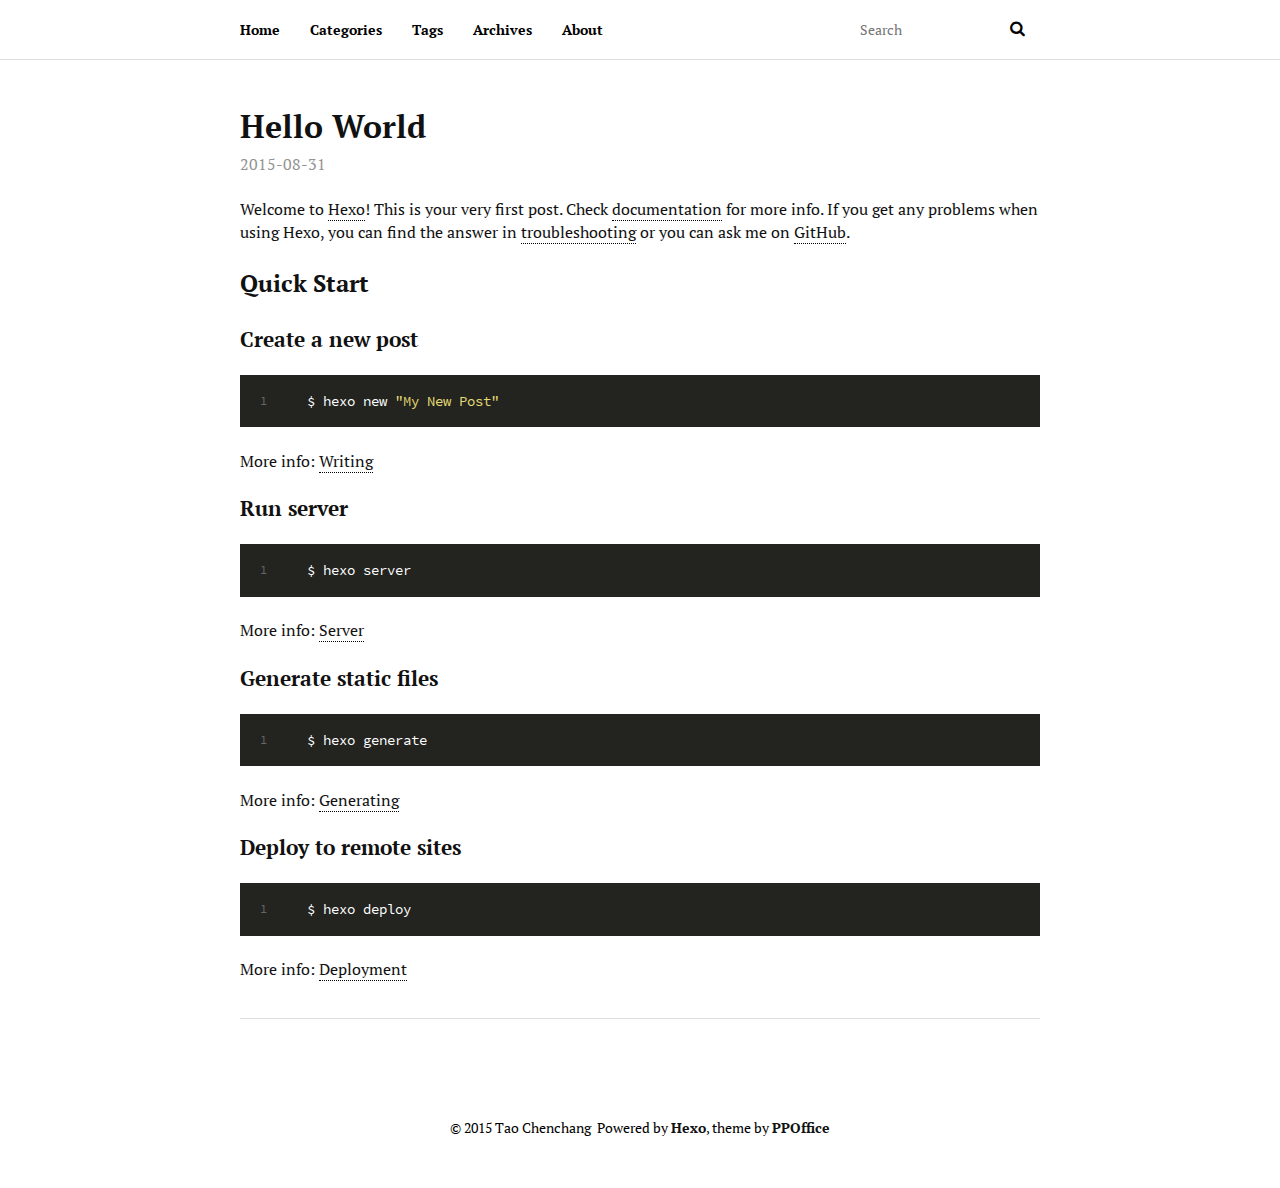
<file: index.html>
<!DOCTYPE html>
<html>
<head>
  <meta charset="utf-8">
  
  <title>Thinking in Code</title>
  <meta name="viewport" content="width=device-width, initial-scale=1, maximum-scale=1">
  <meta name="description">
<meta property="og:type" content="website">
<meta property="og:title" content="Thinking in Code">
<meta property="og:url" content="http://yoursite.com/index.html">
<meta property="og:site_name" content="Thinking in Code">
<meta property="og:description">
<meta name="twitter:card" content="summary">
<meta name="twitter:title" content="Thinking in Code">
<meta name="twitter:description">
  
  
    <link rel="icon" href="/favicon.png">
  
  <link href="/webfonts/ptserif/main.css" rel='stylesheet' type='text/css'>
  <link href="/webfonts/source-code-pro/main.css" rel="stylesheet" type="text/css">
  <link rel="stylesheet" href="/css/style.css" type="text/css">
  

</head>

<body>
  <div id="container">
    <header id="header">
  <div id="header-outer" class="outer">
    <div id="header-inner" class="inner">
      <a id="main-nav-toggle" class="nav-icon" href="javascript:;"></a>
      <a id="logo" class="logo" href="/"></a>
      <nav id="main-nav">
        
          <a class="main-nav-link" href="/">Home</a>
        
          <a class="main-nav-link" href="/categories">Categories</a>
        
          <a class="main-nav-link" href="/tags">Tags</a>
        
          <a class="main-nav-link" href="/archives">Archives</a>
        
          <a class="main-nav-link" href="/about">About</a>
        
      </nav>
      <nav id="sub-nav">
        <div id="search-form-wrap">
          <form action="//google.com/search" method="get" accept-charset="UTF-8" class="search-form"><input type="search" name="q" results="0" class="search-form-input" placeholder="Search"><button type="submit" class="search-form-submit">&#xF002;</button><input type="hidden" name="sitesearch" value="http://yoursite.com"></form>
        </div>
      </nav>
    </div>
  </div>
</header>
    <section id="main" class="outer">
      <article id="post-hello-world" class="article article-type-post" itemscope itemprop="blogPost">
  <div class="article-inner">
    
    
      <header class="article-header">
        
  
    <h1 itemprop="name">
      <a class="article-title" href="/2015/08/31/hello-world/">Hello World</a>
    </h1>
  

      </header>
    
    <div class="article-meta">
      <a href="/2015/08/31/hello-world/" class="article-date">
  <time datetime="2015-08-30T16:32:55.131Z" itemprop="datePublished">2015-08-31</time>
</a>
      
      
    </div>
    <div class="article-entry" itemprop="articleBody">
      
        <p>Welcome to <a href="http://hexo.io/" target="_blank" rel="external">Hexo</a>! This is your very first post. Check <a href="http://hexo.io/docs/" target="_blank" rel="external">documentation</a> for more info. If you get any problems when using Hexo, you can find the answer in <a href="http://hexo.io/docs/troubleshooting.html" target="_blank" rel="external">troubleshooting</a> or you can ask me on <a href="https://github.com/hexojs/hexo/issues" target="_blank" rel="external">GitHub</a>.</p>
<h2 id="Quick_Start">Quick Start</h2><h3 id="Create_a_new_post">Create a new post</h3><figure class="highlight bash"><table><tr><td class="gutter"><pre><span class="line">1</span><br></pre></td><td class="code"><pre><span class="line">$ hexo new <span class="string">"My New Post"</span></span><br></pre></td></tr></table></figure>
<p>More info: <a href="http://hexo.io/docs/writing.html" target="_blank" rel="external">Writing</a></p>
<h3 id="Run_server">Run server</h3><figure class="highlight bash"><table><tr><td class="gutter"><pre><span class="line">1</span><br></pre></td><td class="code"><pre><span class="line">$ hexo server</span><br></pre></td></tr></table></figure>
<p>More info: <a href="http://hexo.io/docs/server.html" target="_blank" rel="external">Server</a></p>
<h3 id="Generate_static_files">Generate static files</h3><figure class="highlight bash"><table><tr><td class="gutter"><pre><span class="line">1</span><br></pre></td><td class="code"><pre><span class="line">$ hexo generate</span><br></pre></td></tr></table></figure>
<p>More info: <a href="http://hexo.io/docs/generating.html" target="_blank" rel="external">Generating</a></p>
<h3 id="Deploy_to_remote_sites">Deploy to remote sites</h3><figure class="highlight bash"><table><tr><td class="gutter"><pre><span class="line">1</span><br></pre></td><td class="code"><pre><span class="line">$ hexo deploy</span><br></pre></td></tr></table></figure>
<p>More info: <a href="http://hexo.io/docs/deployment.html" target="_blank" rel="external">Deployment</a></p>

      
    </div>
  
  </div>
  
</article>


    </section>
    <footer id="footer">
  
  <div class="outer">
    <div id="footer-info" class="inner">
      &copy; 2015 Tao Chenchang&nbsp;
      Powered by <a href="http://hexo.io/" target="_blank">Hexo</a>, theme by <a href="http://github.com/ppoffice">PPOffice</a>
    </div>
  </div>
</footer>
    

<script src="/js/jquery.min.js"></script>


  <link rel="stylesheet" href="/fancybox/jquery.fancybox.css" type="text/css">
  <script src="/fancybox/jquery.fancybox.pack.js" type="text/javascript"></script>


<script src="/js/script.js" type="text/javascript"></script>
  </div>
</body>
</html>
</file>
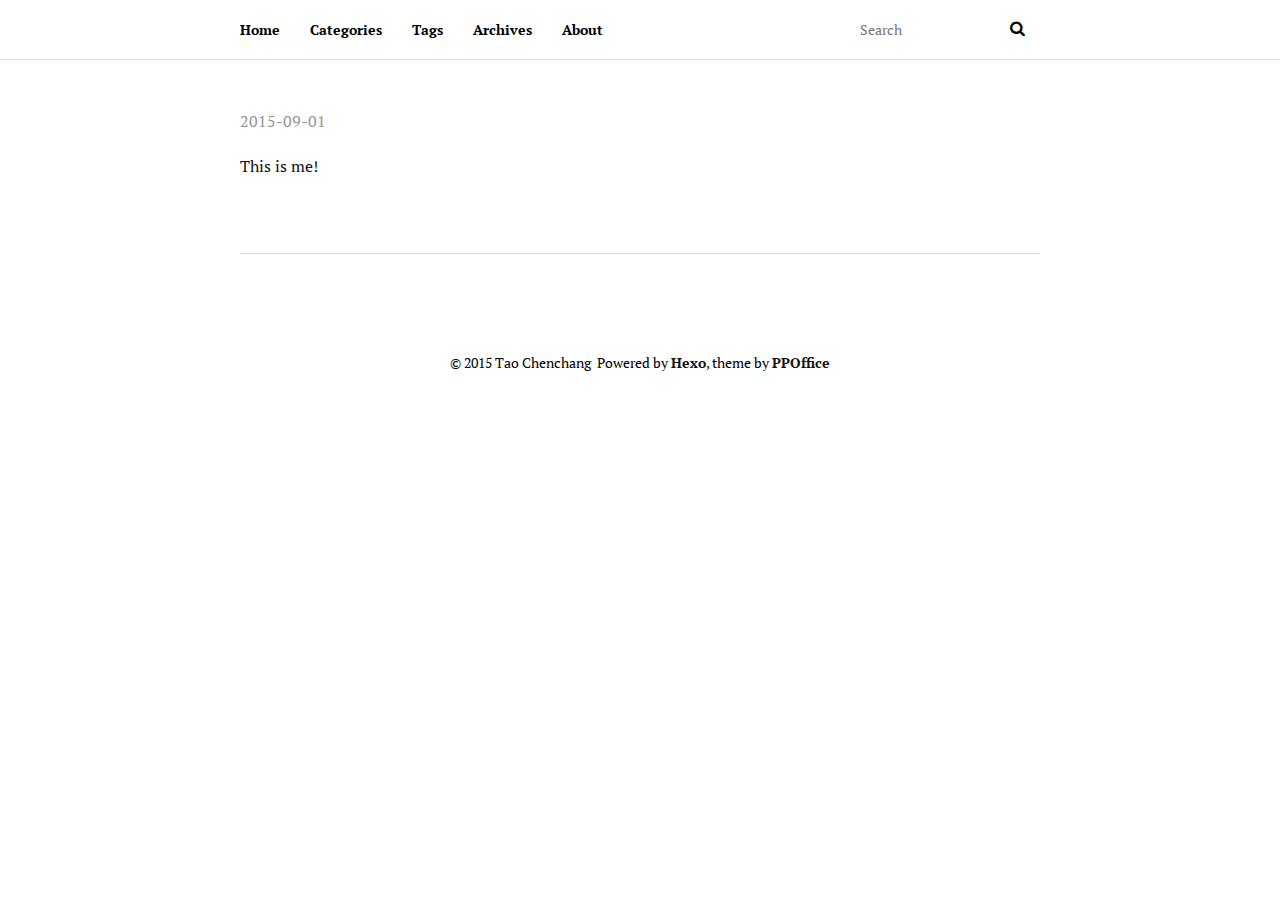
<file: about/index.html>
<!DOCTYPE html>
<html>
<head>
  <meta charset="utf-8">
  
  <title>Thinking in Code</title>
  <meta name="viewport" content="width=device-width, initial-scale=1, maximum-scale=1">
  <meta name="description" content="This is me!">
<meta property="og:type" content="website">
<meta property="og:title" content="Thinking in Code">
<meta property="og:url" content="http://yoursite.com/about/index.html">
<meta property="og:site_name" content="Thinking in Code">
<meta property="og:description" content="This is me!">
<meta property="og:updated_time" content="2015-08-31T16:13:01.079Z">
<meta name="twitter:card" content="summary">
<meta name="twitter:title" content="Thinking in Code">
<meta name="twitter:description" content="This is me!">
  
  
    <link rel="icon" href="/favicon.png">
  
  <link href="/webfonts/ptserif/main.css" rel='stylesheet' type='text/css'>
  <link href="/webfonts/source-code-pro/main.css" rel="stylesheet" type="text/css">
  <link rel="stylesheet" href="/css/style.css" type="text/css">
  

</head>

<body>
  <div id="container">
    <header id="header">
  <div id="header-outer" class="outer">
    <div id="header-inner" class="inner">
      <a id="main-nav-toggle" class="nav-icon" href="javascript:;"></a>
      <a id="logo" class="logo" href="/"></a>
      <nav id="main-nav">
        
          <a class="main-nav-link" href="/">Home</a>
        
          <a class="main-nav-link" href="/categories">Categories</a>
        
          <a class="main-nav-link" href="/tags">Tags</a>
        
          <a class="main-nav-link" href="/archives">Archives</a>
        
          <a class="main-nav-link" href="/about">About</a>
        
      </nav>
      <nav id="sub-nav">
        <div id="search-form-wrap">
          <form action="//google.com/search" method="get" accept-charset="UTF-8" class="search-form"><input type="search" name="q" results="0" class="search-form-input" placeholder="Search"><button type="submit" class="search-form-submit">&#xF002;</button><input type="hidden" name="sitesearch" value="http://yoursite.com"></form>
        </div>
      </nav>
    </div>
  </div>
</header>
    <section id="main" class="outer"><article id="page-undefined" class="article article-type-page" itemscope itemprop="blogPost">
  <div class="article-inner">
    
    
    <div class="article-meta">
      <a href="/about/index.html" class="article-date">
  <time datetime="2015-08-31T16:13:01.079Z" itemprop="datePublished">2015-09-01</time>
</a>
      
      
    </div>
    <div class="article-entry" itemprop="articleBody">
      
        <p>This is me!</p>

      
    </div>
  
    <footer class="article-footer">
      
    </footer>
  
  </div>
  
    
  
</article>

</section>
    <footer id="footer">
  
  <div class="outer">
    <div id="footer-info" class="inner">
      &copy; 2015 Tao Chenchang&nbsp;
      Powered by <a href="http://hexo.io/" target="_blank">Hexo</a>, theme by <a href="http://github.com/ppoffice">PPOffice</a>
    </div>
  </div>
</footer>
    

<script src="/js/jquery.min.js"></script>


  <link rel="stylesheet" href="/fancybox/jquery.fancybox.css" type="text/css">
  <script src="/fancybox/jquery.fancybox.pack.js" type="text/javascript"></script>


<script src="/js/script.js" type="text/javascript"></script>
  </div>
</body>
</html>
</file>
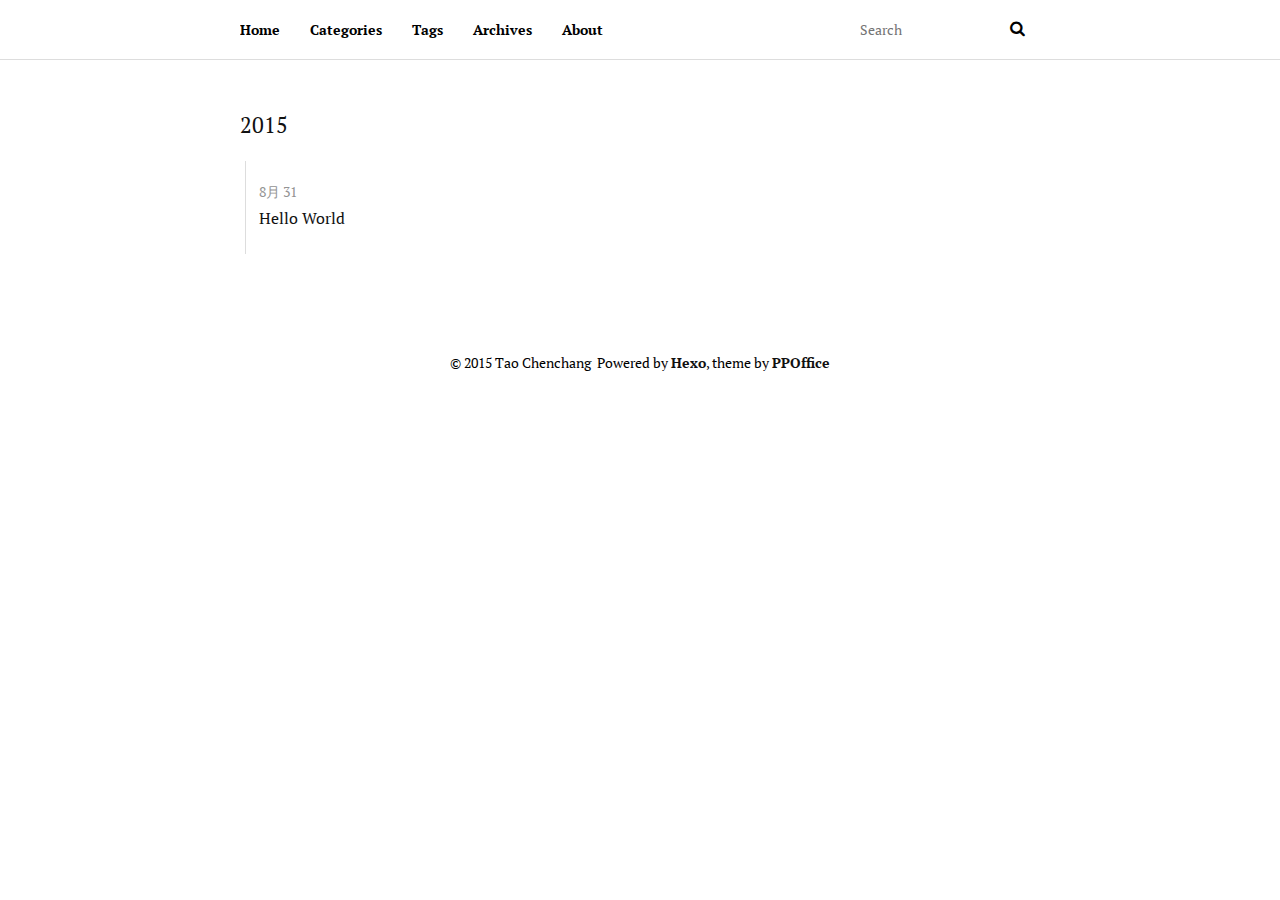
<file: archives/index.html>
<!DOCTYPE html>
<html>
<head>
  <meta charset="utf-8">
  
  <title>Archives - Thinking in Code</title>
  <meta name="viewport" content="width=device-width, initial-scale=1, maximum-scale=1">
  <meta name="description">
<meta property="og:type" content="website">
<meta property="og:title" content="Thinking in Code">
<meta property="og:url" content="http://yoursite.com/archives/index.html">
<meta property="og:site_name" content="Thinking in Code">
<meta property="og:description">
<meta name="twitter:card" content="summary">
<meta name="twitter:title" content="Thinking in Code">
<meta name="twitter:description">
  
  
    <link rel="icon" href="/favicon.png">
  
  <link href="/webfonts/ptserif/main.css" rel='stylesheet' type='text/css'>
  <link href="/webfonts/source-code-pro/main.css" rel="stylesheet" type="text/css">
  <link rel="stylesheet" href="/css/style.css" type="text/css">
  

</head>

<body>
  <div id="container">
    <header id="header">
  <div id="header-outer" class="outer">
    <div id="header-inner" class="inner">
      <a id="main-nav-toggle" class="nav-icon" href="javascript:;"></a>
      <a id="logo" class="logo" href="/"></a>
      <nav id="main-nav">
        
          <a class="main-nav-link" href="/">Home</a>
        
          <a class="main-nav-link" href="/categories">Categories</a>
        
          <a class="main-nav-link" href="/tags">Tags</a>
        
          <a class="main-nav-link" href="/archives">Archives</a>
        
          <a class="main-nav-link" href="/about">About</a>
        
      </nav>
      <nav id="sub-nav">
        <div id="search-form-wrap">
          <form action="//google.com/search" method="get" accept-charset="UTF-8" class="search-form"><input type="search" name="q" results="0" class="search-form-input" placeholder="Search"><button type="submit" class="search-form-submit">&#xF002;</button><input type="hidden" name="sitesearch" value="http://yoursite.com"></form>
        </div>
      </nav>
    </div>
  </div>
</header>
    <section id="main" class="outer">
      <section class="archives-wrap">
        <div class="archive-year-wrap">
          <a href="/archives/2015" class="archive-year">2015</a>
        </div>
        <div class="archives">
    
    <article class="archive-article archive-type-post">
  <div class="archive-article-inner">
    <header class="archive-article-header">
      
        <a href="/2015/08/31/hello-world/" class="archive-article-date">
  <time datetime="2015-08-30T16:32:55.131Z" itemprop="datePublished">8月 31</time>
</a>
      
      
  
    <h1 itemprop="name">
      <a class="archive-article-title" href="/2015/08/31/hello-world/">Hello World</a>
    </h1>
  

    </header>
  </div>
</article>
  
    </div></section>
  </section>
    <footer id="footer">
  
  <div class="outer">
    <div id="footer-info" class="inner">
      &copy; 2015 Tao Chenchang&nbsp;
      Powered by <a href="http://hexo.io/" target="_blank">Hexo</a>, theme by <a href="http://github.com/ppoffice">PPOffice</a>
    </div>
  </div>
</footer>
    

<script src="/js/jquery.min.js"></script>


  <link rel="stylesheet" href="/fancybox/jquery.fancybox.css" type="text/css">
  <script src="/fancybox/jquery.fancybox.pack.js" type="text/javascript"></script>


<script src="/js/script.js" type="text/javascript"></script>
  </div>
</body>
</html>
</file>
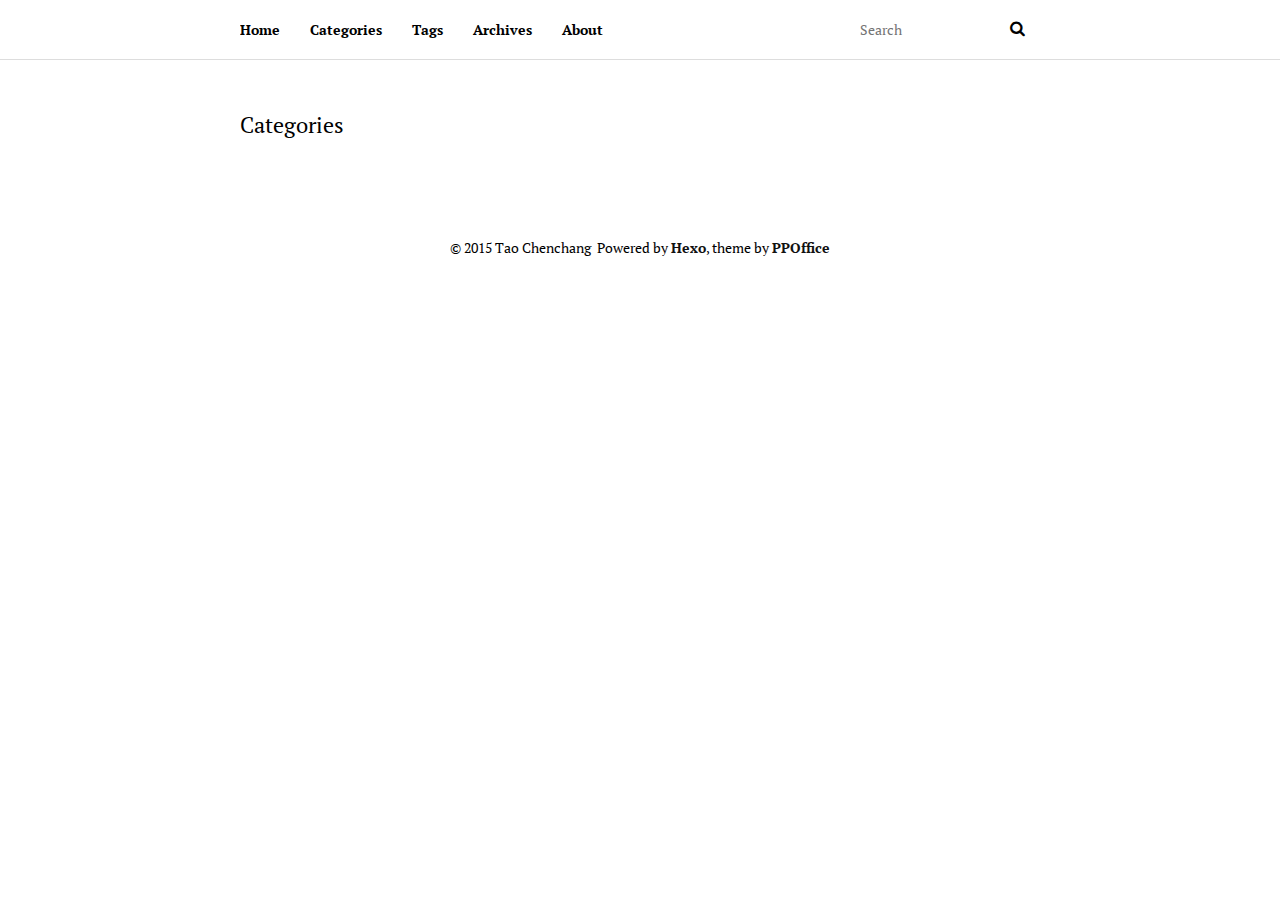
<file: categories/index.html>
<!DOCTYPE html>
<html>
<head>
  <meta charset="utf-8">
  
  <title>Categories - Thinking in Code</title>
  <meta name="viewport" content="width=device-width, initial-scale=1, maximum-scale=1">
  <meta name="description">
<meta property="og:type" content="website">
<meta property="og:title" content="Categories">
<meta property="og:url" content="http://yoursite.com/categories/index.html">
<meta property="og:site_name" content="Thinking in Code">
<meta property="og:description">
<meta property="og:updated_time" content="2015-08-31T14:35:33.484Z">
<meta name="twitter:card" content="summary">
<meta name="twitter:title" content="Categories">
<meta name="twitter:description">
  
  
    <link rel="icon" href="/favicon.png">
  
  <link href="/webfonts/ptserif/main.css" rel='stylesheet' type='text/css'>
  <link href="/webfonts/source-code-pro/main.css" rel="stylesheet" type="text/css">
  <link rel="stylesheet" href="/css/style.css" type="text/css">
  

</head>

<body>
  <div id="container">
    <header id="header">
  <div id="header-outer" class="outer">
    <div id="header-inner" class="inner">
      <a id="main-nav-toggle" class="nav-icon" href="javascript:;"></a>
      <a id="logo" class="logo" href="/"></a>
      <nav id="main-nav">
        
          <a class="main-nav-link" href="/">Home</a>
        
          <a class="main-nav-link" href="/categories">Categories</a>
        
          <a class="main-nav-link" href="/tags">Tags</a>
        
          <a class="main-nav-link" href="/archives">Archives</a>
        
          <a class="main-nav-link" href="/about">About</a>
        
      </nav>
      <nav id="sub-nav">
        <div id="search-form-wrap">
          <form action="//google.com/search" method="get" accept-charset="UTF-8" class="search-form"><input type="search" name="q" results="0" class="search-form-input" placeholder="Search"><button type="submit" class="search-form-submit">&#xF002;</button><input type="hidden" name="sitesearch" value="http://yoursite.com"></form>
        </div>
      </nav>
    </div>
  </div>
</header>
    <section id="main" class="outer"><section class="layout-wrap">
  <div class="layout-title">
    <span>Categories</span>
  </div>
  <div class="layout-wrap-inner">
    
  </div>
</section></section>
    <footer id="footer">
  
  <div class="outer">
    <div id="footer-info" class="inner">
      &copy; 2015 Tao Chenchang&nbsp;
      Powered by <a href="http://hexo.io/" target="_blank">Hexo</a>, theme by <a href="http://github.com/ppoffice">PPOffice</a>
    </div>
  </div>
</footer>
    

<script src="/js/jquery.min.js"></script>


  <link rel="stylesheet" href="/fancybox/jquery.fancybox.css" type="text/css">
  <script src="/fancybox/jquery.fancybox.pack.js" type="text/javascript"></script>


<script src="/js/script.js" type="text/javascript"></script>
  </div>
</body>
</html>
</file>
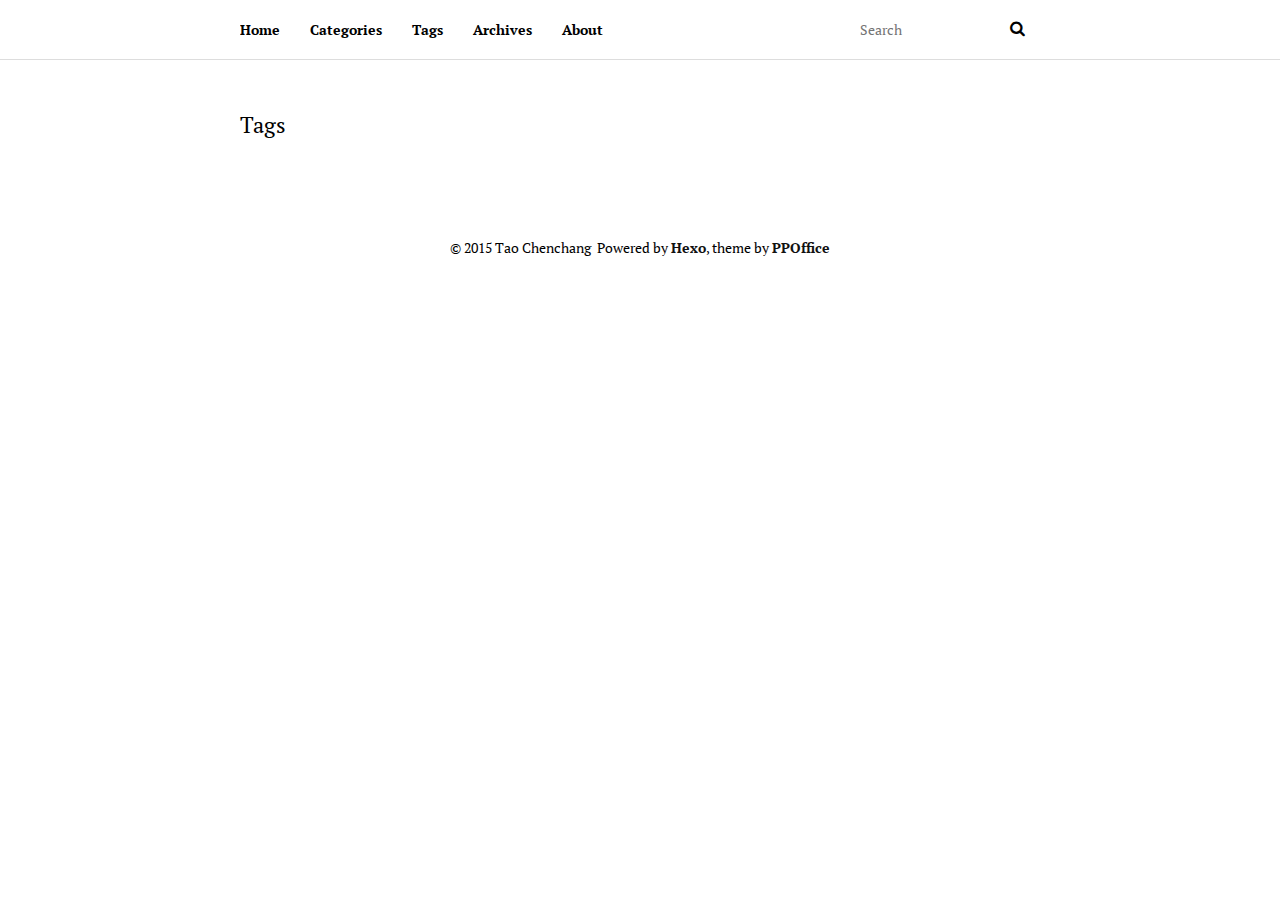
<file: tags/index.html>
<!DOCTYPE html>
<html>
<head>
  <meta charset="utf-8">
  
  <title>Tags - Thinking in Code</title>
  <meta name="viewport" content="width=device-width, initial-scale=1, maximum-scale=1">
  <meta name="description">
<meta property="og:type" content="website">
<meta property="og:title" content="Tags">
<meta property="og:url" content="http://yoursite.com/tags/index.html">
<meta property="og:site_name" content="Thinking in Code">
<meta property="og:description">
<meta property="og:updated_time" content="2015-08-31T14:35:33.485Z">
<meta name="twitter:card" content="summary">
<meta name="twitter:title" content="Tags">
<meta name="twitter:description">
  
  
    <link rel="icon" href="/favicon.png">
  
  <link href="/webfonts/ptserif/main.css" rel='stylesheet' type='text/css'>
  <link href="/webfonts/source-code-pro/main.css" rel="stylesheet" type="text/css">
  <link rel="stylesheet" href="/css/style.css" type="text/css">
  

</head>

<body>
  <div id="container">
    <header id="header">
  <div id="header-outer" class="outer">
    <div id="header-inner" class="inner">
      <a id="main-nav-toggle" class="nav-icon" href="javascript:;"></a>
      <a id="logo" class="logo" href="/"></a>
      <nav id="main-nav">
        
          <a class="main-nav-link" href="/">Home</a>
        
          <a class="main-nav-link" href="/categories">Categories</a>
        
          <a class="main-nav-link" href="/tags">Tags</a>
        
          <a class="main-nav-link" href="/archives">Archives</a>
        
          <a class="main-nav-link" href="/about">About</a>
        
      </nav>
      <nav id="sub-nav">
        <div id="search-form-wrap">
          <form action="//google.com/search" method="get" accept-charset="UTF-8" class="search-form"><input type="search" name="q" results="0" class="search-form-input" placeholder="Search"><button type="submit" class="search-form-submit">&#xF002;</button><input type="hidden" name="sitesearch" value="http://yoursite.com"></form>
        </div>
      </nav>
    </div>
  </div>
</header>
    <section id="main" class="outer"><section class="layout-wrap">
  <div class="layout-title">
    <span>Tags</span>
  </div>
  <div class="layout-wrap-inner tag-cloud">
    
  </div>
</section></section>
    <footer id="footer">
  
  <div class="outer">
    <div id="footer-info" class="inner">
      &copy; 2015 Tao Chenchang&nbsp;
      Powered by <a href="http://hexo.io/" target="_blank">Hexo</a>, theme by <a href="http://github.com/ppoffice">PPOffice</a>
    </div>
  </div>
</footer>
    

<script src="/js/jquery.min.js"></script>


  <link rel="stylesheet" href="/fancybox/jquery.fancybox.css" type="text/css">
  <script src="/fancybox/jquery.fancybox.pack.js" type="text/javascript"></script>


<script src="/js/script.js" type="text/javascript"></script>
  </div>
</body>
</html>
</file>
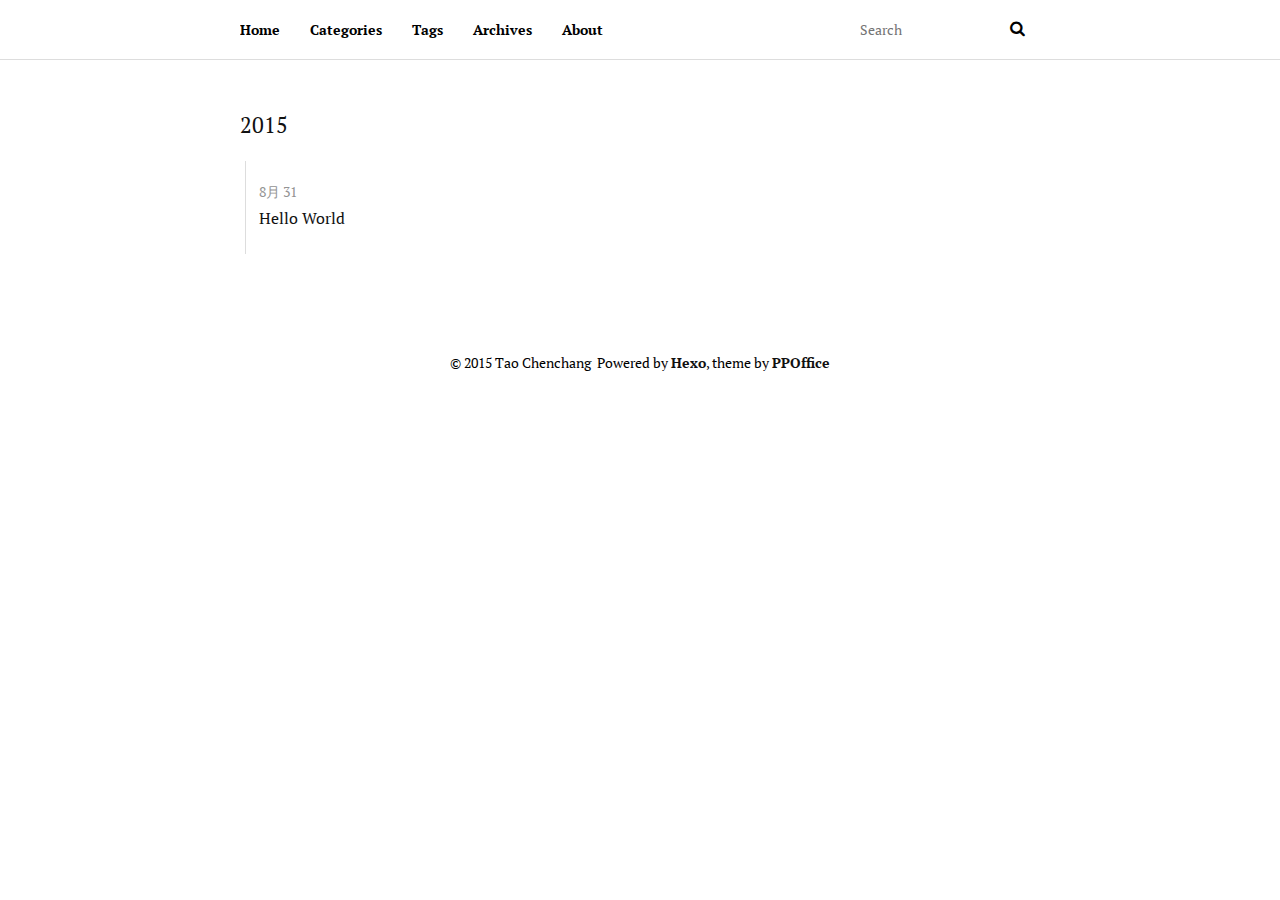
<file: archives/2015/index.html>
<!DOCTYPE html>
<html>
<head>
  <meta charset="utf-8">
  
  <title>Archives: 2015 - Thinking in Code</title>
  <meta name="viewport" content="width=device-width, initial-scale=1, maximum-scale=1">
  <meta name="description">
<meta property="og:type" content="website">
<meta property="og:title" content="Thinking in Code">
<meta property="og:url" content="http://yoursite.com/archives/2015/index.html">
<meta property="og:site_name" content="Thinking in Code">
<meta property="og:description">
<meta name="twitter:card" content="summary">
<meta name="twitter:title" content="Thinking in Code">
<meta name="twitter:description">
  
  
    <link rel="icon" href="/favicon.png">
  
  <link href="/webfonts/ptserif/main.css" rel='stylesheet' type='text/css'>
  <link href="/webfonts/source-code-pro/main.css" rel="stylesheet" type="text/css">
  <link rel="stylesheet" href="/css/style.css" type="text/css">
  

</head>

<body>
  <div id="container">
    <header id="header">
  <div id="header-outer" class="outer">
    <div id="header-inner" class="inner">
      <a id="main-nav-toggle" class="nav-icon" href="javascript:;"></a>
      <a id="logo" class="logo" href="/"></a>
      <nav id="main-nav">
        
          <a class="main-nav-link" href="/">Home</a>
        
          <a class="main-nav-link" href="/categories">Categories</a>
        
          <a class="main-nav-link" href="/tags">Tags</a>
        
          <a class="main-nav-link" href="/archives">Archives</a>
        
          <a class="main-nav-link" href="/about">About</a>
        
      </nav>
      <nav id="sub-nav">
        <div id="search-form-wrap">
          <form action="//google.com/search" method="get" accept-charset="UTF-8" class="search-form"><input type="search" name="q" results="0" class="search-form-input" placeholder="Search"><button type="submit" class="search-form-submit">&#xF002;</button><input type="hidden" name="sitesearch" value="http://yoursite.com"></form>
        </div>
      </nav>
    </div>
  </div>
</header>
    <section id="main" class="outer">
      <section class="archives-wrap">
        <div class="archive-year-wrap">
          <a href="/archives/2015" class="archive-year">2015</a>
        </div>
        <div class="archives">
    
    <article class="archive-article archive-type-post">
  <div class="archive-article-inner">
    <header class="archive-article-header">
      
        <a href="/2015/08/31/hello-world/" class="archive-article-date">
  <time datetime="2015-08-30T16:32:55.131Z" itemprop="datePublished">8月 31</time>
</a>
      
      
  
    <h1 itemprop="name">
      <a class="archive-article-title" href="/2015/08/31/hello-world/">Hello World</a>
    </h1>
  

    </header>
  </div>
</article>
  
    </div></section>
  </section>
    <footer id="footer">
  
  <div class="outer">
    <div id="footer-info" class="inner">
      &copy; 2015 Tao Chenchang&nbsp;
      Powered by <a href="http://hexo.io/" target="_blank">Hexo</a>, theme by <a href="http://github.com/ppoffice">PPOffice</a>
    </div>
  </div>
</footer>
    

<script src="/js/jquery.min.js"></script>


  <link rel="stylesheet" href="/fancybox/jquery.fancybox.css" type="text/css">
  <script src="/fancybox/jquery.fancybox.pack.js" type="text/javascript"></script>


<script src="/js/script.js" type="text/javascript"></script>
  </div>
</body>
</html>
</file>
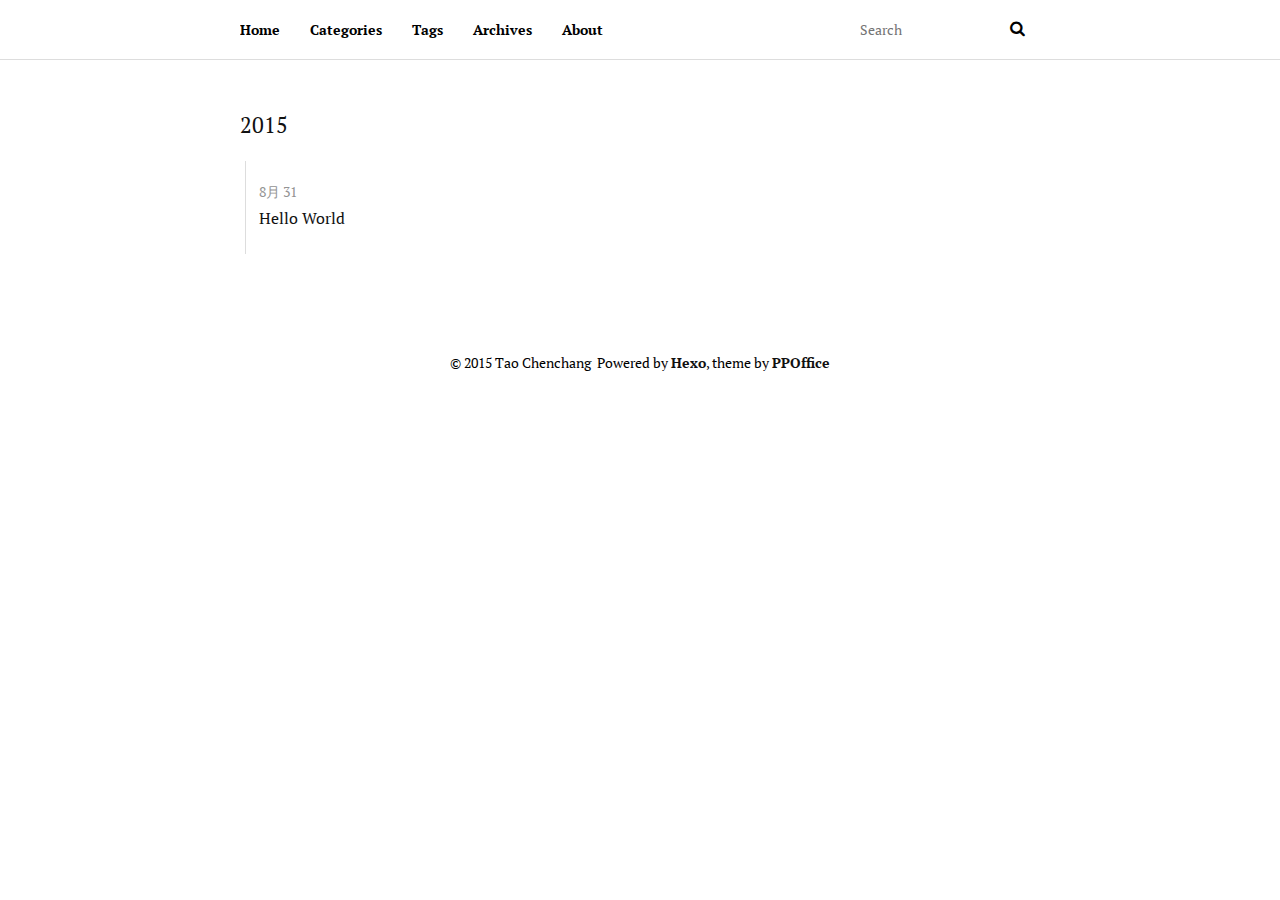
<file: archives/2015/08/index.html>
<!DOCTYPE html>
<html>
<head>
  <meta charset="utf-8">
  
  <title>Archives: 2015/8 - Thinking in Code</title>
  <meta name="viewport" content="width=device-width, initial-scale=1, maximum-scale=1">
  <meta name="description">
<meta property="og:type" content="website">
<meta property="og:title" content="Thinking in Code">
<meta property="og:url" content="http://yoursite.com/archives/2015/08/index.html">
<meta property="og:site_name" content="Thinking in Code">
<meta property="og:description">
<meta name="twitter:card" content="summary">
<meta name="twitter:title" content="Thinking in Code">
<meta name="twitter:description">
  
  
    <link rel="icon" href="/favicon.png">
  
  <link href="/webfonts/ptserif/main.css" rel='stylesheet' type='text/css'>
  <link href="/webfonts/source-code-pro/main.css" rel="stylesheet" type="text/css">
  <link rel="stylesheet" href="/css/style.css" type="text/css">
  

</head>

<body>
  <div id="container">
    <header id="header">
  <div id="header-outer" class="outer">
    <div id="header-inner" class="inner">
      <a id="main-nav-toggle" class="nav-icon" href="javascript:;"></a>
      <a id="logo" class="logo" href="/"></a>
      <nav id="main-nav">
        
          <a class="main-nav-link" href="/">Home</a>
        
          <a class="main-nav-link" href="/categories">Categories</a>
        
          <a class="main-nav-link" href="/tags">Tags</a>
        
          <a class="main-nav-link" href="/archives">Archives</a>
        
          <a class="main-nav-link" href="/about">About</a>
        
      </nav>
      <nav id="sub-nav">
        <div id="search-form-wrap">
          <form action="//google.com/search" method="get" accept-charset="UTF-8" class="search-form"><input type="search" name="q" results="0" class="search-form-input" placeholder="Search"><button type="submit" class="search-form-submit">&#xF002;</button><input type="hidden" name="sitesearch" value="http://yoursite.com"></form>
        </div>
      </nav>
    </div>
  </div>
</header>
    <section id="main" class="outer">
      <section class="archives-wrap">
        <div class="archive-year-wrap">
          <a href="/archives/2015" class="archive-year">2015</a>
        </div>
        <div class="archives">
    
    <article class="archive-article archive-type-post">
  <div class="archive-article-inner">
    <header class="archive-article-header">
      
        <a href="/2015/08/31/hello-world/" class="archive-article-date">
  <time datetime="2015-08-30T16:32:55.131Z" itemprop="datePublished">8月 31</time>
</a>
      
      
  
    <h1 itemprop="name">
      <a class="archive-article-title" href="/2015/08/31/hello-world/">Hello World</a>
    </h1>
  

    </header>
  </div>
</article>
  
    </div></section>
  </section>
    <footer id="footer">
  
  <div class="outer">
    <div id="footer-info" class="inner">
      &copy; 2015 Tao Chenchang&nbsp;
      Powered by <a href="http://hexo.io/" target="_blank">Hexo</a>, theme by <a href="http://github.com/ppoffice">PPOffice</a>
    </div>
  </div>
</footer>
    

<script src="/js/jquery.min.js"></script>


  <link rel="stylesheet" href="/fancybox/jquery.fancybox.css" type="text/css">
  <script src="/fancybox/jquery.fancybox.pack.js" type="text/javascript"></script>


<script src="/js/script.js" type="text/javascript"></script>
  </div>
</body>
</html>
</file>
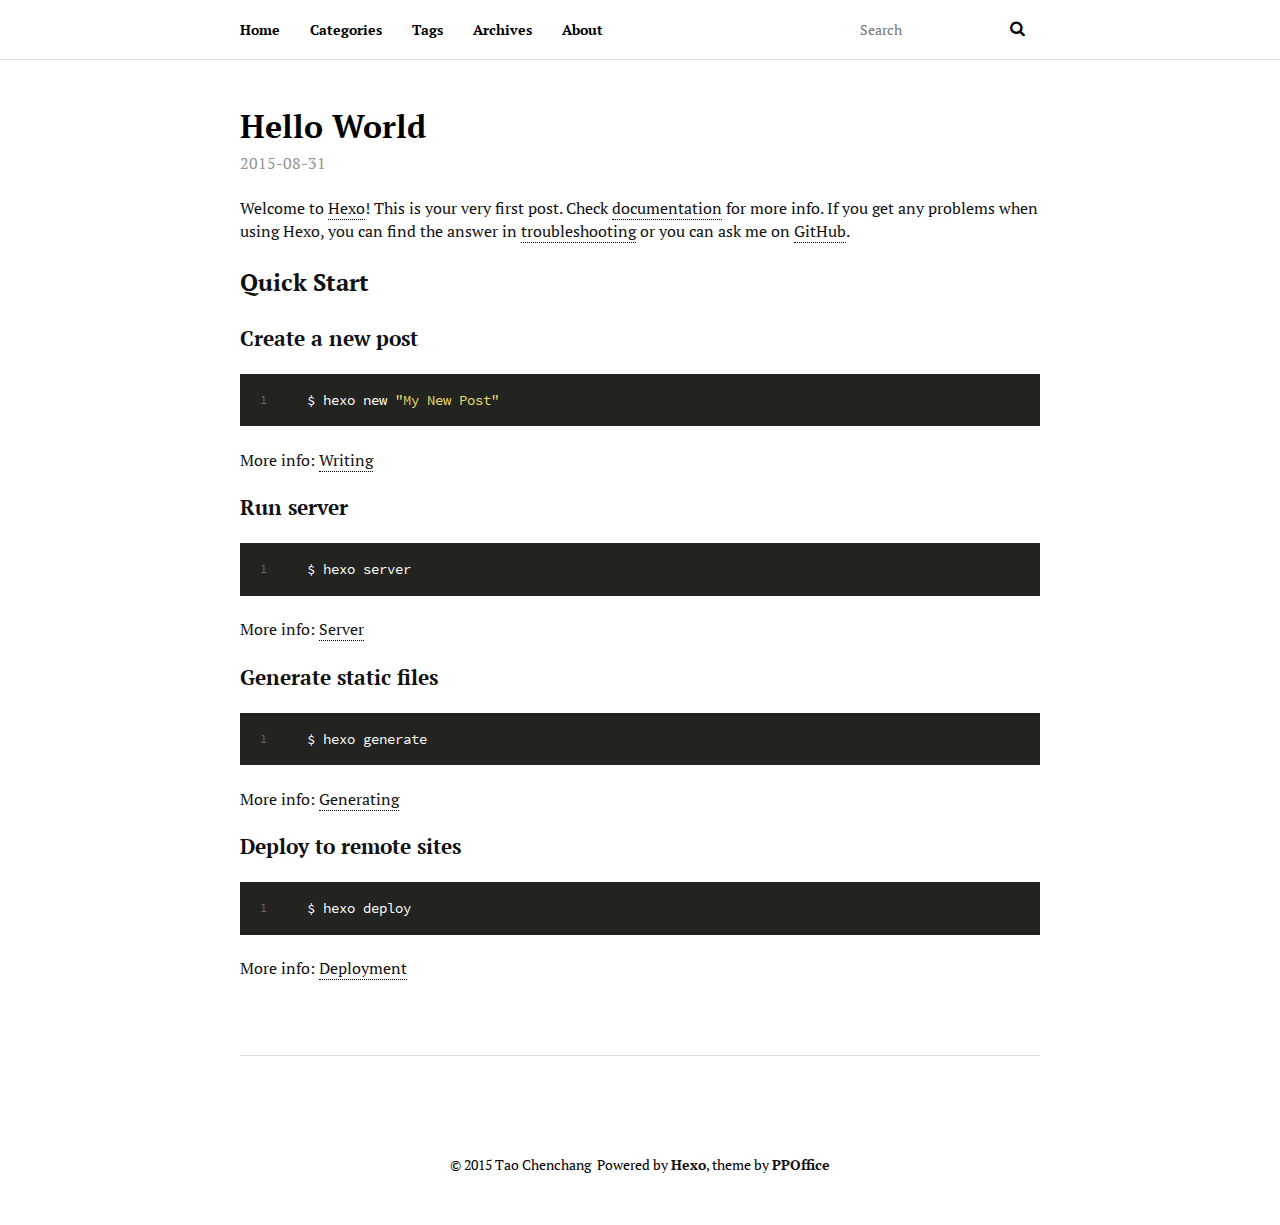
<file: 2015/08/31/hello-world/index.html>
<!DOCTYPE html>
<html>
<head>
  <meta charset="utf-8">
  
  <title>Hello World - Thinking in Code</title>
  <meta name="viewport" content="width=device-width, initial-scale=1, maximum-scale=1">
  <meta name="description" content="Welcome to Hexo! This is your very first post. Check documentation for more info. If you get any problems when using Hexo, you can find the answer in troubleshooting or you can ask me on GitHub.
Quick">
<meta property="og:type" content="article">
<meta property="og:title" content="Hello World">
<meta property="og:url" content="http://yoursite.com/2015/08/31/hello-world/index.html">
<meta property="og:site_name" content="Thinking in Code">
<meta property="og:description" content="Welcome to Hexo! This is your very first post. Check documentation for more info. If you get any problems when using Hexo, you can find the answer in troubleshooting or you can ask me on GitHub.
Quick">
<meta property="og:updated_time" content="2015-08-30T16:32:55.131Z">
<meta name="twitter:card" content="summary">
<meta name="twitter:title" content="Hello World">
<meta name="twitter:description" content="Welcome to Hexo! This is your very first post. Check documentation for more info. If you get any problems when using Hexo, you can find the answer in troubleshooting or you can ask me on GitHub.
Quick">
  
  
    <link rel="icon" href="/favicon.png">
  
  <link href="/webfonts/ptserif/main.css" rel='stylesheet' type='text/css'>
  <link href="/webfonts/source-code-pro/main.css" rel="stylesheet" type="text/css">
  <link rel="stylesheet" href="/css/style.css" type="text/css">
  

</head>

<body>
  <div id="container">
    <header id="header">
  <div id="header-outer" class="outer">
    <div id="header-inner" class="inner">
      <a id="main-nav-toggle" class="nav-icon" href="javascript:;"></a>
      <a id="logo" class="logo" href="/"></a>
      <nav id="main-nav">
        
          <a class="main-nav-link" href="/">Home</a>
        
          <a class="main-nav-link" href="/categories">Categories</a>
        
          <a class="main-nav-link" href="/tags">Tags</a>
        
          <a class="main-nav-link" href="/archives">Archives</a>
        
          <a class="main-nav-link" href="/about">About</a>
        
      </nav>
      <nav id="sub-nav">
        <div id="search-form-wrap">
          <form action="//google.com/search" method="get" accept-charset="UTF-8" class="search-form"><input type="search" name="q" results="0" class="search-form-input" placeholder="Search"><button type="submit" class="search-form-submit">&#xF002;</button><input type="hidden" name="sitesearch" value="http://yoursite.com"></form>
        </div>
      </nav>
    </div>
  </div>
</header>
    <section id="main" class="outer"><article id="post-hello-world" class="article article-type-post" itemscope itemprop="blogPost">
  <div class="article-inner">
    
    
      <header class="article-header">
        
  
    <h1 class="article-title" itemprop="name">
      Hello World
    </h1>
  

      </header>
    
    <div class="article-meta">
      <a href="/2015/08/31/hello-world/" class="article-date">
  <time datetime="2015-08-30T16:32:55.131Z" itemprop="datePublished">2015-08-31</time>
</a>
      
      
    </div>
    <div class="article-entry" itemprop="articleBody">
      
        <p>Welcome to <a href="http://hexo.io/" target="_blank" rel="external">Hexo</a>! This is your very first post. Check <a href="http://hexo.io/docs/" target="_blank" rel="external">documentation</a> for more info. If you get any problems when using Hexo, you can find the answer in <a href="http://hexo.io/docs/troubleshooting.html" target="_blank" rel="external">troubleshooting</a> or you can ask me on <a href="https://github.com/hexojs/hexo/issues" target="_blank" rel="external">GitHub</a>.</p>
<h2 id="Quick_Start">Quick Start</h2><h3 id="Create_a_new_post">Create a new post</h3><figure class="highlight bash"><table><tr><td class="gutter"><pre><span class="line">1</span><br></pre></td><td class="code"><pre><span class="line">$ hexo new <span class="string">"My New Post"</span></span><br></pre></td></tr></table></figure>
<p>More info: <a href="http://hexo.io/docs/writing.html" target="_blank" rel="external">Writing</a></p>
<h3 id="Run_server">Run server</h3><figure class="highlight bash"><table><tr><td class="gutter"><pre><span class="line">1</span><br></pre></td><td class="code"><pre><span class="line">$ hexo server</span><br></pre></td></tr></table></figure>
<p>More info: <a href="http://hexo.io/docs/server.html" target="_blank" rel="external">Server</a></p>
<h3 id="Generate_static_files">Generate static files</h3><figure class="highlight bash"><table><tr><td class="gutter"><pre><span class="line">1</span><br></pre></td><td class="code"><pre><span class="line">$ hexo generate</span><br></pre></td></tr></table></figure>
<p>More info: <a href="http://hexo.io/docs/generating.html" target="_blank" rel="external">Generating</a></p>
<h3 id="Deploy_to_remote_sites">Deploy to remote sites</h3><figure class="highlight bash"><table><tr><td class="gutter"><pre><span class="line">1</span><br></pre></td><td class="code"><pre><span class="line">$ hexo deploy</span><br></pre></td></tr></table></figure>
<p>More info: <a href="http://hexo.io/docs/deployment.html" target="_blank" rel="external">Deployment</a></p>

      
    </div>
  
    <footer class="article-footer">
      
    </footer>
  
  </div>
  
    
  
</article>

</section>
    <footer id="footer">
  
  <div class="outer">
    <div id="footer-info" class="inner">
      &copy; 2015 Tao Chenchang&nbsp;
      Powered by <a href="http://hexo.io/" target="_blank">Hexo</a>, theme by <a href="http://github.com/ppoffice">PPOffice</a>
    </div>
  </div>
</footer>
    

<script src="/js/jquery.min.js"></script>


  <link rel="stylesheet" href="/fancybox/jquery.fancybox.css" type="text/css">
  <script src="/fancybox/jquery.fancybox.pack.js" type="text/javascript"></script>


<script src="/js/script.js" type="text/javascript"></script>
  </div>
</body>
</html>
</file>
<file: webfonts/ptserif/main.css>
/* cyrillic-ext */
@font-face {
  font-family: 'PT Serif';
  font-style: normal;
  font-weight: 400;
  src: local('PT Serif'), local('PTSerif-Regular'), url(fonts/5hX15RUpPERmeybVlLQEWBTbgVql8nDJpwnrE27mub0.woff2) format('woff2');
  unicode-range: U+0460-052F, U+20B4, U+2DE0-2DFF, U+A640-A69F;
}
/* cyrillic */
@font-face {
  font-family: 'PT Serif';
  font-style: normal;
  font-weight: 400;
  src: local('PT Serif'), local('PTSerif-Regular'), url(fonts/fU0HAfLiPHGlZhZpY6M7dBTbgVql8nDJpwnrE27mub0.woff2) format('woff2');
  unicode-range: U+0400-045F, U+0490-0491, U+04B0-04B1, U+2116;
}
/* latin-ext */
@font-face {
  font-family: 'PT Serif';
  font-style: normal;
  font-weight: 400;
  src: local('PT Serif'), local('PTSerif-Regular'), url(fonts/CPRt--GVMETgA6YEaoGitxTbgVql8nDJpwnrE27mub0.woff2) format('woff2');
  unicode-range: U+0100-024F, U+1E00-1EFF, U+20A0-20AB, U+20AD-20CF, U+2C60-2C7F, U+A720-A7FF;
}
/* latin */
@font-face {
  font-family: 'PT Serif';
  font-style: normal;
  font-weight: 400;
  src: local('PT Serif'), local('PTSerif-Regular'), url(fonts/I-OtoJZa3TeyH6D9oli3ifesZW2xOQ-xsNqO47m55DA.woff2) format('woff2');
  unicode-range: U+0000-00FF, U+0131, U+0152-0153, U+02C6, U+02DA, U+02DC, U+2000-206F, U+2074, U+20AC, U+2212, U+2215, U+E0FF, U+EFFD, U+F000;
}
/* cyrillic-ext */
@font-face {
  font-family: 'PT Serif';
  font-style: normal;
  font-weight: 700;
  src: local('PT Serif Bold'), local('PTSerif-Bold'), url(fonts/QABk9IxT-LFTJ_dQzv7xpDTOQ_MqJVwkKsUn0wKzc2I.woff2) format('woff2');
  unicode-range: U+0460-052F, U+20B4, U+2DE0-2DFF, U+A640-A69F;
}
/* cyrillic */
@font-face {
  font-family: 'PT Serif';
  font-style: normal;
  font-weight: 700;
  src: local('PT Serif Bold'), local('PTSerif-Bold'), url(fonts/QABk9IxT-LFTJ_dQzv7xpDUj_cnvWIuuBMVgbX098Mw.woff2) format('woff2');
  unicode-range: U+0400-045F, U+0490-0491, U+04B0-04B1, U+2116;
}
/* latin-ext */
@font-face {
  font-family: 'PT Serif';
  font-style: normal;
  font-weight: 700;
  src: local('PT Serif Bold'), local('PTSerif-Bold'), url(fonts/QABk9IxT-LFTJ_dQzv7xpCYE0-AqJ3nfInTTiDXDjU4.woff2) format('woff2');
  unicode-range: U+0100-024F, U+1E00-1EFF, U+20A0-20AB, U+20AD-20CF, U+2C60-2C7F, U+A720-A7FF;
}
/* latin */
@font-face {
  font-family: 'PT Serif';
  font-style: normal;
  font-weight: 700;
  src: local('PT Serif Bold'), local('PTSerif-Bold'), url(fonts/QABk9IxT-LFTJ_dQzv7xpI4P5ICox8Kq3LLUNMylGO4.woff2) format('woff2');
  unicode-range: U+0000-00FF, U+0131, U+0152-0153, U+02C6, U+02DA, U+02DC, U+2000-206F, U+2074, U+20AC, U+2212, U+2215, U+E0FF, U+EFFD, U+F000;
}
/* cyrillic-ext */
@font-face {
  font-family: 'PT Serif';
  font-style: italic;
  font-weight: 400;
  src: local('PT Serif Italic'), local('PTSerif-Italic'), url(fonts/O_WhD9hODL16N4KLHLX7xSEAvth_LlrfE80CYdSH47w.woff2) format('woff2');
  unicode-range: U+0460-052F, U+20B4, U+2DE0-2DFF, U+A640-A69F;
}
/* cyrillic */
@font-face {
  font-family: 'PT Serif';
  font-style: italic;
  font-weight: 400;
  src: local('PT Serif Italic'), local('PTSerif-Italic'), url(fonts/3Nwg9VzlwLXPq3fNKwVRMCEAvth_LlrfE80CYdSH47w.woff2) format('woff2');
  unicode-range: U+0400-045F, U+0490-0491, U+04B0-04B1, U+2116;
}
/* latin-ext */
@font-face {
  font-family: 'PT Serif';
  font-style: italic;
  font-weight: 400;
  src: local('PT Serif Italic'), local('PTSerif-Italic'), url(fonts/b31S45a_TNgaBApZhTgE6CEAvth_LlrfE80CYdSH47w.woff2) format('woff2');
  unicode-range: U+0100-024F, U+1E00-1EFF, U+20A0-20AB, U+20AD-20CF, U+2C60-2C7F, U+A720-A7FF;
}
/* latin */
@font-face {
  font-family: 'PT Serif';
  font-style: italic;
  font-weight: 400;
  src: local('PT Serif Italic'), local('PTSerif-Italic'), url(fonts/03aPdn7fFF3H6ngCgAlQzPk_vArhqVIZ0nv9q090hN8.woff2) format('woff2');
  unicode-range: U+0000-00FF, U+0131, U+0152-0153, U+02C6, U+02DA, U+02DC, U+2000-206F, U+2074, U+20AC, U+2212, U+2215, U+E0FF, U+EFFD, U+F000;
}
</file>
<file: webfonts/source-code-pro/main.css>
/* latin-ext */
@font-face {
  font-family: 'Source Code Pro';
  font-style: normal;
  font-weight: 400;
  src: local('Source Code Pro'), local('SourceCodePro-Regular'), url(fonts/mrl8jkM18OlOQN8JLgasDy2Q8seG17bfDXYR_jUsrzg.woff2) format('woff2');
  unicode-range: U+0100-024F, U+1E00-1EFF, U+20A0-20AB, U+20AD-20CF, U+2C60-2C7F, U+A720-A7FF;
}
/* latin */
@font-face {
  font-family: 'Source Code Pro';
  font-style: normal;
  font-weight: 400;
  src: local('Source Code Pro'), local('SourceCodePro-Regular'), url(fonts/mrl8jkM18OlOQN8JLgasD9V_2ngZ8dMf8fLgjYEouxg.woff2) format('woff2');
  unicode-range: U+0000-00FF, U+0131, U+0152-0153, U+02C6, U+02DA, U+02DC, U+2000-206F, U+2074, U+20AC, U+2212, U+2215, U+E0FF, U+EFFD, U+F000;
}
</file>
<file: css/style.css>
html,
body,
div,
span,
applet,
object,
iframe,
h1,
h2,
h3,
h4,
h5,
h6,
p,
blockquote,
pre,
a,
abbr,
acronym,
address,
big,
cite,
code,
del,
dfn,
em,
img,
ins,
kbd,
q,
s,
samp,
small,
strike,
strong,
sub,
sup,
tt,
var,
dl,
dt,
dd,
ol,
ul,
li,
fieldset,
form,
label,
legend,
table,
caption,
tbody,
tfoot,
thead,
tr,
th,
td {
  margin: 0;
  padding: 0;
  border: 0;
  outline: 0;
  font-weight: inherit;
  font-style: inherit;
  font-family: inherit;
  font-size: 100%;
  vertical-align: baseline;
}
body {
  line-height: 1;
  color: #000;
  background: #fff;
}
ol,
ul {
  list-style: none;
}
table {
  border-collapse: separate;
  border-spacing: 0;
  vertical-align: middle;
}
caption,
th,
td {
  text-align: left;
  font-weight: normal;
  vertical-align: middle;
}
a img {
  border: none;
}
input,
button {
  margin: 0;
  padding: 0;
  font: 16px 'PT Serif', 'STZhongsong', '华文中宋', 'Microsoft Yahei', serif;
}
input::-moz-focus-inner,
button::-moz-focus-inner {
  border: 0;
  padding: 0;
}
@font-face {
  font-family: FontAwesome;
  font-style: normal;
  font-weight: normal;
  src: url("fonts/fontawesome-webfont.eot?v=#4.0.3");
  src: url("fonts/fontawesome-webfont.eot?#iefix&v=#4.0.3") format("embedded-opentype"), url("fonts/fontawesome-webfont.woff?v=#4.0.3") format("woff"), url("fonts/fontawesome-webfont.ttf?v=#4.0.3") format("truetype"), url("fonts/fontawesome-webfont.svg#fontawesomeregular?v=#4.0.3") format("svg");
}
html,
body,
#container {
  height: 100%;
}
body {
  background: #fff;
  font: 16px 'PT Serif', 'STZhongsong', '华文中宋', 'Microsoft Yahei', serif;
  -webkit-text-size-adjust: 100%;
}
.outer {
  max-width: 800px;
  margin: 0 auto;
}
.outer:before,
.outer:after {
  content: "";
  display: table;
}
.outer:after {
  clear: both;
}
@media screen and (max-width: 839px) {
  .outer {
    padding: 0 20px;
  }
}
.left,
.alignleft {
  float: left;
}
.right,
.alignright {
  float: right;
}
.clear {
  clear: both;
}
#container {
  position: relative;
}
## delete logo picture,
#.logo,
#  width: 94px,
#  height: 57px,
#  background-image: url(images/logo.png),
#  background-size: 74px 28px,
#  background-position: left center,
#  background-repeat: no-repeat,
.logo-text {
  width: auto;
  color: #000;
  font-size: 24px;
  font-weight: 700;
  line-height: 57px;
  margin-right: 25px;
  text-decoration: none;
  background-image: none;
}
.article-meta a,
a.article-title,
.article-entry a,
.article-more-link a,
#comments a,
.archive-year-wrap a,
.archive-category-wrap a,
.archive-tag-wrap a,
.archive-article-title,
#page-nav a,
#footer a,
.article-entry .gist .gist-file .gist-meta a,
.layout-wrap-inner .category-list a,
.tag-cloud a {
  color: #111;
  text-decoration: none;
  border-bottom: 1px dotted transparent;
}
.article-meta a:hover,
a.article-title:hover,
.article-entry a:hover,
.article-more-link a:hover,
#comments a:hover,
.archive-year-wrap a:hover,
.archive-category-wrap a:hover,
.archive-tag-wrap a:hover,
.archive-article-title:hover,
#page-nav a:hover,
#footer a:hover,
.article-entry .gist .gist-file .gist-meta a:hover,
.layout-wrap-inner .category-list a:hover,
.tag-cloud a:hover {
  border-bottom-color: #000;
}
.article-entry a {
  border-bottom: 1px dotted #000;
}
.article-entry h1 {
  font-size: 2em;
}
.article-entry h2 {
  font-size: 1.5em;
}
.article-entry h3 {
  font-size: 1.3em;
}
.article-entry h4 {
  font-size: 1.2em;
}
.article-entry h5 {
  font-size: 1em;
}
.article-entry h6 {
  font-size: 1em;
  color: #939393;
}
.article-entry hr {
  border: 1px dashed #ddd;
}
.article-entry strong {
  font-weight: bold;
}
.article-entry em,
.article-entry cite {
  font-style: italic;
}
.article-entry sup,
.article-entry sub {
  font-size: 0.75em;
  line-height: 0;
  position: relative;
  vertical-align: baseline;
}
.article-entry sup {
  top: -0.5em;
}
.article-entry sub {
  bottom: -0.2em;
}
.article-entry small {
  font-size: 0.85em;
}
.article-entry acronym,
.article-entry abbr {
  border-bottom: 1px dotted;
}
.article-entry ul,
.article-entry ol,
.article-entry dl {
  margin: 0 20px;
  line-height: 1.4em;
}
.article-entry ul ul,
.article-entry ol ul,
.article-entry ul ol,
.article-entry ol ol {
  margin-top: 0;
  margin-bottom: 0;
}
.article-entry ul {
  list-style: disc;
}
.article-entry ol {
  list-style: decimal;
}
.article-entry dt {
  font-weight: bold;
}
#header {
  font-size: 14px;
  position: relative;
  border-bottom: 1px solid #ddd;
}
#header.mobile-on #main-nav,
#header.mobile-on #sub-nav {
  display: block;
}
#header-outer {
  height: 100%;
  position: relative;
}
#header-inner {
  position: relative;
  overflow: hidden;
}
#main-nav {
  float: left;
  margin-left: -15px;
}
.main-nav-link,
#main-nav-toggle,
.search-form-submit {
  float: left;
  color: #000;
  text-decoration: none;
  -webkit-transition: opacity 0.2s;
  -moz-transition: opacity 0.2s;
  -ms-transition: opacity 0.2s;
  transition: opacity 0.2s;
  display: block;
  padding: 20px 15px;
}
.main-nav-link {
  font-weight: 600;
}
@media screen and (max-width: 839px) {
  .main-nav-link {
    float: none;
    text-align: center;
  }
}
#main-nav-toggle {
  display: none;
  font-size: 16px;
  margin-left: -15px;
  font-family: FontAwesome;
}
#main-nav-toggle:before {
  content: "\f0c9";
}
@media screen and (max-width: 839px) {
  #main-nav-toggle {
    display: block;
  }
}
#logo {
  float: left;
}
@media screen and (max-width: 839px) {
  #logo {
    float: none;
    margin: 0 auto;
    display: block;
    background-position: center;
  }
}
#sub-nav {
  float: right;
}
@media screen and (max-width: 839px) {
  #main-nav,
  #sub-nav {
    display: none;
    float: none;
  }
}
#search-form-wrap {
  top: 15px;
  padding: 20px 15px;
}
@media screen and (max-width: 839px) {
  #search-form-wrap {
    text-align: center;
  }
}
.search-form:before,
.search-form:after {
  content: "";
  display: table;
}
.search-form:after {
  clear: both;
}
@media screen and (max-width: 839px) {
  .search-form {
    display: inline-block;
  }
}
.search-form-input {
  width: 150px;
  border: none;
  float: left;
  font-size: 14px;
  background: none;
  color: #111;
  outline: none;
}
.search-form-input::-webkit-search-results-decoration,
.search-form-input::-webkit-search-cancel-button {
  -webkit-appearance: none;
}
.search-form-submit {
  float: left;
  padding: 0;
  font-family: FontAwesome;
  border: none;
  background: none;
  cursor: pointer;
}
.article {
  margin: 50px 0;
  border-bottom: 1px solid #ddd;
}
.article-inner {
  margin-bottom: 15px;
  overflow: hidden;
}
.article-meta:before,
.article-meta:after {
  content: "";
  display: table;
}
.article-meta:after {
  clear: both;
}
.article-meta a {
  color: #939393;
}
.article-date {
  float: left;
}
.article-category {
  float: left;
  margin-left: 8px;
  color: #939393;
}
.article-category:before {
  content: "\2022";
}
.article-category span {
  margin-left: 8px;
}
.article-category-link {
  margin-left: 8px;
}
.article-comment-link-wrap {
  float: left;
  margin-left: 8px;
  color: #939393;
}
.article-comment-link-wrap:before {
  content: "\2022";
}
.article-comment-link {
  margin-left: 8px;
}
.article-header {
  margin-bottom: 10px;
}
.article-title {
  font-size: 2em;
  font-weight: 700;
  line-height: 1em;
}
.article-entry {
  color: #111;
  padding: 0;
}
.article-entry:before,
.article-entry:after {
  content: "";
  display: table;
}
.article-entry:after {
  clear: both;
}
.article-entry p,
.article-entry table {
  line-height: 1.4em;
  margin: 1.4em 0;
}
.article-entry h1,
.article-entry h2,
.article-entry h3,
.article-entry h4,
.article-entry h5,
.article-entry h6 {
  font-weight: 600;
  line-height: 1.4em;
  margin: 1em 0;
}
.article-entry ul,
.article-entry ol,
.article-entry dl {
  margin-top: 1.4em;
  margin-bottom: 1.4em;
}
.article-entry img,
.article-entry video {
  max-width: 100%;
  height: auto;
  display: block;
  margin: auto;
}
.article-entry iframe {
  border: none;
}
.article-entry table {
  width: 100%;
  border-collapse: collapse;
  border-spacing: 0;
}
.article-entry th {
  font-weight: 600;
  border-bottom: 3px solid #ddd;
  padding-bottom: 0.5em;
}
.article-entry td {
  border-bottom: 1px solid #ddd;
  padding: 10px 0;
}
.article-entry blockquote {
  font-family: 'PT Serif', 'STZhongsong', '华文中宋', 'Microsoft Yahei', serif;
  font-size: 1.4em;
  margin: 1.4em 20px;
  text-align: center;
}
.article-entry blockquote footer {
  font-size: 16px;
  margin: 1.4em 0;
  font-family: font-sans;
}
.article-entry blockquote footer cite:before {
  content: "—";
  padding: 0 0.5em;
}
.article-entry .pullquote {
  text-align: left;
  width: 45%;
  margin: 0;
}
.article-entry .pullquote.left {
  margin-left: 0.5em;
  margin-right: 1em;
}
.article-entry .pullquote.right {
  margin-right: 0.5em;
  margin-left: 1em;
}
.article-entry .caption {
  color: #939393;
  display: block;
  font-size: 0.9em;
  margin-top: 0.5em;
  position: relative;
  text-align: center;
}
.article-entry .video-container {
  position: relative;
  padding-top: 56.25%;
  height: 0;
  overflow: hidden;
}
.article-entry .video-container iframe,
.article-entry .video-container object,
.article-entry .video-container embed {
  position: absolute;
  top: 0;
  left: 0;
  width: 100%;
  height: 100%;
  margin-top: 0;
}
.article-more-link a {
  color: #939393;
  border-bottom-color: #939393;
}
.article-footer {
  font-size: 0.85em;
  padding: 1.4em 0;
  line-height: 1.4em;
  margin: 0;
}
.article-footer:before,
.article-footer:after {
  content: "";
  display: table;
}
.article-footer:after {
  clear: both;
}
.article-footer a {
  color: #939393;
  text-decoration: none;
}
.article-footer a:hover {
  color: #111;
}
.article-tag-list-item {
  float: left;
  margin-right: 10px;
}
.article-tag-list-link:before {
  content: "#";
}
#article-nav {
  position: relative;
  margin: 20px 0;
}
#article-nav:before,
#article-nav:after {
  content: "";
  display: table;
}
#article-nav:after {
  clear: both;
}
.article-nav-link-wrap {
  text-decoration: none;
  text-shadow: 0 1px #fff;
  color: #939393;
  -webkit-box-sizing: border-box;
  -moz-box-sizing: border-box;
  box-sizing: border-box;
  text-align: center;
  display: block;
}
.article-nav-link-wrap:hover {
  color: #111;
}
@media screen and (min-width: 840px) {
  .article-nav-link-wrap {
    width: 50%;
    margin-top: 0;
    margin-top: 50px;
  }
}
#article-nav-newer {
  float: left;
  text-align: left;
}
#article-nav-older {
  float: right;
  text-align: right;
}
.article-nav-caption {
  text-transform: uppercase;
  letter-spacing: 2px;
  color: #ddd;
  line-height: 1em;
  font-weight: 600;
}
#article-nav-newer .article-nav-caption {
  margin-right: -2px;
}
.article-nav-title {
  font-size: 0.85em;
  line-height: 1.4em;
  margin-top: 0.5em;
}
.article-gallery {
  background: #000;
  position: relative;
}
.article-gallery-photos {
  position: relative;
  overflow: hidden;
}
.article-gallery-img {
  display: none;
  max-width: 100%;
}
.article-gallery-img:first-child {
  display: block;
}
.article-gallery-img.loaded {
  position: absolute;
  display: block;
}
.article-gallery-img img {
  display: block;
  max-width: 100%;
  margin: 0 auto;
}
#comments {
  margin: 50px 0;
}
.archives-wrap {
  margin: 50px 0;
}
.archives:before,
.archives:after {
  content: "";
  display: table;
}
.archives:after {
  clear: both;
}
.archive-year-wrap,
.archive-category-wrap,
.archive-tag-wrap {
  font-size: 1.4em;
  margin-bottom: 1em;
}
.archives {
  margin-left: 5px;
  border-left: 1px solid #ddd;
}
.archive-article-inner {
  padding: 10px 10px 10px 12px;
  margin: 15px 0 15px -2px;
  border-left: 3px solid transparent;
}
.archive-article-inner:hover {
  border-left-color: #000;
}
.archive-article-footer {
  margin-top: 1em;
}
.archive-article-date {
  color: #939393;
  text-decoration: none;
  font-size: 0.85em;
  line-height: 1em;
  margin-bottom: 0.5em;
  display: block;
}
#page-nav {
  margin: 50px auto;
  text-align: center;
  overflow: hidden;
}
#page-nav:before,
#page-nav:after {
  content: "";
  display: table;
}
#page-nav:after {
  clear: both;
}
#page-nav a,
#page-nav span {
  width: 36px;
  height: 36px;
  margin: 0 5px;
  line-height: 36px;
  text-align: center;
}
#page-nav a.prev,
#page-nav a.next {
  margin: 0;
  width: auto;
}
#page-nav .prev {
  float: left;
}
#page-nav .next {
  float: right;
}
#page-nav .page-number {
  display: inline-block;
}
@media screen and (max-width: 839px) {
  #page-nav .page-number {
    display: none;
  }
}
#page-nav .current {
  color: #fff;
  -webkit-border-radius: 18px;
  border-radius: 18px;
  background-color: #000;
}
#page-nav .space {
  color: #ddd;
}
#footer {
  padding: 50px 0;
  text-align: center;
}
#footer a {
  font-weight: 600;
}
#footer-info {
  line-height: 1.4em;
  font-size: 0.85em;
}
.article-entry pre,
.article-entry .highlight {
  margin: 0;
  font-size: 14px;
  background: #23241f;
  padding: 15px 0;
  overflow: auto;
  color: #fff;
  line-height: 22.4px;
}
.article-entry .highlight .gutter pre,
.article-entry .gist .gist-file .gist-data .line-numbers {
  color: #666;
  font-size: 0.85em;
}
.article-entry pre,
.article-entry code {
  font-family: "Source Code Pro", Consolas, Monaco, Menlo, Consolas, monospace, '华文中宋';
}
.article-entry code {
  background: #f2f2f2;
  padding: 0 0.3em;
}
.article-entry pre {
  padding: 20px;
}
.article-entry pre code {
  background: none;
  text-shadow: none;
  padding: 0;
}
.article-entry pre .highlight {
  padding: 0;
}
.article-entry .highlight pre {
  border: none;
  margin: 0;
  padding: 0 20px;
}
.article-entry .highlight table {
  margin: 0;
  width: auto;
}
.article-entry .highlight td {
  border: none;
  padding: 0;
}
.article-entry .highlight figcaption {
  font-size: 0.85em;
  color: highlight-comment;
  line-height: 1em;
  margin-bottom: 1em;
}
.article-entry .highlight figcaption:before,
.article-entry .highlight figcaption:after {
  content: "";
  display: table;
}
.article-entry .highlight figcaption:after {
  clear: both;
}
.article-entry .highlight figcaption a {
  float: right;
}
.article-entry .highlight .gutter pre {
  text-align: right;
}
.article-entry .highlight .line {
  height: 22.4px;
}
.article-entry .gist {
  margin: 0;
  padding: 15px 0;
}
.article-entry .gist .gist-file {
  border: none;
  font-family: "Source Code Pro", Consolas, Monaco, Menlo, Consolas, monospace, '华文中宋';
  margin: 0;
}
.article-entry .gist .gist-file .gist-data {
  background: none;
  border: none;
}
.article-entry .gist .gist-file .gist-data .line-numbers {
  background: none;
  border: none;
  padding: 0 20px 0 0;
}
.article-entry .gist .gist-file .gist-data .line-data {
  padding: 0 !important;
}
.article-entry .gist .gist-file .highlight {
  margin: 0;
  padding: 0;
  border: none;
}
.article-entry .gist .gist-file .gist-meta {
  background: highlight-background;
  color: highlight-comment;
  font: 0.85em font-sans;
  text-shadow: 0 0;
  padding: 0;
  margin-top: 1em;
}
.article-entry .gist .gist-file .gist-meta a {
  font-weight: normal;
}
.article-entry .gist .gist-file .gist-meta a:hover {
  text-decoration: underline;
}
pre .tag,
pre .css .rules,
pre .css .value,
pre .css .function,
pre .preprocessor,
pre .pragma {
  color: #f8f8f2;
}
pre .strongemphasis,
pre .strong,
pre .emphasis {
  color: #a8a8a2;
}
pre .bullet,
pre .blockquote,
pre .horizontal_rule,
pre .number,
pre .regexp,
pre .alias .keyword,
pre .literal,
pre .hexcolor {
  color: #ae81ff;
}
pre .tag .value,
pre .code,
pre .title,
pre .css .class,
pre .class .title:last-child {
  color: #a6e22e;
}
pre .link_url {
  font-size: 80%;
}
pre .strong,
pre .strongemphasis {
  font-weight: bold;
}
pre .emphasis,
pre .strongemphasis,
pre .class .title:last-child {
  font-style: italic;
}
pre .keyword,
pre .function,
pre .change,
pre .winutils,
pre .flow,
pre .nginx .title,
pre .tex .special,
pre .header,
pre .attribute,
pre .symbol,
pre .symbol .string,
pre .tag .title,
pre .value,
pre .alias .keyword:first-child,
pre .css .tag,
pre .css .unit,
pre .css .important {
  color: #f92672;
}
pre .function .keyword,
pre .class .keyword:first-child,
pre .constant,
pre .css .attribute {
  color: #66d9ef;
}
pre .variable,
pre .params,
pre .class .title {
  color: #f8f8f2;
}
pre .string,
pre .css .id,
pre .subst,
pre .type,
pre .ruby .class .parent,
pre .built_in,
pre .django .template_tag,
pre .django .variable,
pre .smalltalk .class,
pre .django .filter .argument,
pre .smalltalk .localvars,
pre .smalltalk .array,
pre .attr_selector,
pre .pseudo,
pre .addition,
pre .stream,
pre .envvar,
pre .apache .tag,
pre .apache .cbracket,
pre .tex .command,
pre .prompt,
pre .link_label,
pre .link_url {
  color: #e6db74;
}
pre .comment,
pre .javadoc,
pre .annotation,
pre .decorator,
pre .template_comment,
pre .pi,
pre .doctype,
pre .deletion,
pre .shebang,
pre .apache .sqbracket,
pre .tex .formula {
  color: #75715e;
}
pre .coffeescript .javascript,
pre .javascript .xml,
pre .tex .formula,
pre .xml .javascript,
pre .xml .vbscript,
pre .xml .css,
pre .xml .cdata,
pre .xml .php,
pre .php .xml {
  opacity: 0.5;
}
.layout-wrap {
  margin: 50px 0;
}
.layout-title {
  font-size: 1.4em;
  margin-bottom: 1em;
}
.layout-wrap-inner .category-list,
.layout-wrap-inner .category-list-child {
  line-height: 1.8em;
}
.layout-wrap-inner .category-list:before,
.layout-wrap-inner .category-list-child:before,
.layout-wrap-inner .category-list:after,
.layout-wrap-inner .category-list-child:after {
  content: "";
  display: table;
}
.layout-wrap-inner .category-list:after,
.layout-wrap-inner .category-list-child:after {
  clear: both;
}
.layout-wrap-inner .category-list-child {
  margin-left: 24px;
}
.layout-wrap-inner li:before {
  content: '>';
  float: left;
  padding: 0 16px 0 0;
}
.layout-wrap-inner .category-list-count {
  margin-left: 8px;
  color: #939393;
}
.layout-wrap-inner .category-list-count:before {
  content: '(';
}
.layout-wrap-inner .category-list-count:after {
  content: ')';
}
.tag-cloud a {
  margin-right: 8px;
}
.tag-cloud a:before {
  content: '#';
}
.fancybox-skin {
  padding: 0 !important;
  -webkit-border-radius: 0;
  border-radius: 0;
  font-family: 'PT Serif', 'STZhongsong', '华文中宋', 'Microsoft Yahei', serif;
}
.fancybox-skin .fancybox-title .child {
  background: none;
  font-weight: 400;
  font-size: 16px;
  font-family: 'PT Serif', 'STZhongsong', '华文中宋', 'Microsoft Yahei', serif;
  text-shadow: 1px 3px 3px rgba(0,0,0,0.5);
}
</file>
